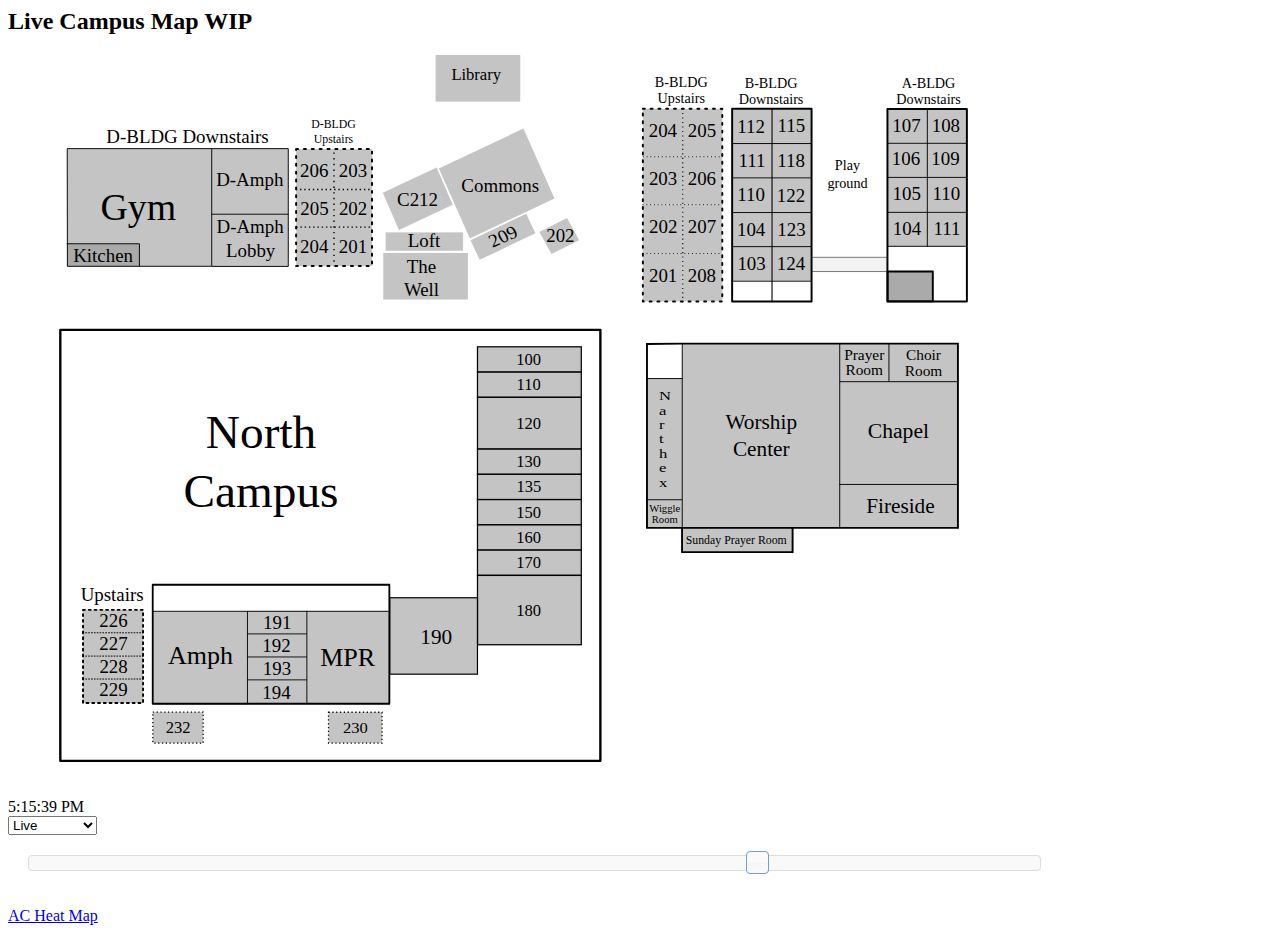
<file: index.html>
<html>  <head>
	
		<style>
	
		#mouseTooltip {
			pointer-events: none;
			opacity: 0;
			background: lightgrey;
			border:solid gray;
			position: absolute;
			max-width: 20em;
			text-align:center;
			transition: opacity .5s;
		}

		#time{
			float: left;
			clear: left;
			width: 80%;
			margin: 20px;
		}
		#time .ui-slider-range { background: #729fcf; }
		#time .ui-slider-handle { border-color: #729fcf; }
	</style>
	<link rel="stylesheet" href="scripts/jquery-ui-1.11.4.custom/jquery-ui.css">
	<script src="scripts/jquery-ui-1.11.4.custom/external/jquery/jquery.js"></script>
	<script src="scripts/jquery-ui-1.11.4.custom/jquery-ui.js"></script>
	<script src="scripts/jquery.ui.touch-punch.min.js"></script>
	<script>
        var events;
		var currentTime;
		var liveRefreshInterval;
		var lastEventDataRefresh;
		
		function getPos(el) {
			for (var lx=0, ly=0;
			el != null;
			lx += el.offsetLeft, ly += el.offsetTop, el = el.offsetParent);
			return {x: lx,y: ly};
		}
		
		function changeOpacity(SVGElement, newOpacity)
		{
			currentStyle = SVGElement.getAttributeNS(null, "style");
			if(currentStyle != null){
				currentStyle = currentStyle.replace(/;(\s|)Opacity:[^;]+(;|$)/i, ";");
				currentStyle = currentStyle.replace(/^(\s|)Opacity:[^;]+(;|$)/i, "");
				currentStyle = currentStyle.replace(/;(\s|)+$/i,"")
				SVGElement.setAttributeNS(null, "style",  currentStyle + ";Opacity:"+newOpacity);
			} else{
				SVGElement.setAttributeNS(null, "style",  "Opacity:"+newOpacity);
			}
		}
		
		function changeFill(SVGElement, newFill)
		{
			currentStyle = SVGElement.getAttributeNS(null, "style");
			if(currentStyle != null){
				currentStyle = currentStyle.replace(/;(\s|)transition:[^;]+(;|$)/i, ";");
				currentStyle = currentStyle.replace(/^(\s|)transition:[^;]+(;|$)/i, "");
				currentStyle = currentStyle.replace(/;(\s|)+$/i,"")
				SVGElement.setAttributeNS(null, "style",  currentStyle + ";transition: fill .4s");
			} else{
				SVGElement.setAttributeNS(null, "style",  "transition: fill .4s");
			}
			SVGElement.setAttributeNS(null, "style",  currentStyle + ";transition: fill .4s");
		
		
			currentStyle = SVGElement.getAttributeNS(null, "style");
			if(currentStyle != null){
				currentStyle = currentStyle.replace(/;(\s|)Fill:[^;]+(;|$)/i, ";");
				currentStyle = currentStyle.replace(/^(\s|)Fill:[^;]+(;|$)/i, "");
				currentStyle = currentStyle.replace(/;(\s|)+$/i,"")
				SVGElement.setAttributeNS(null, "style",  currentStyle + ";Fill:"+newFill);
			} else{
				SVGElement.setAttributeNS(null, "style",  "Fill:"+newFill);
			}
			SVGElement.setAttributeNS(null, "style",  currentStyle + ";Fill:"+newFill);
		}
		
		function ignoreMouse(SVGElement)
		{
			currentStyle = SVGElement.getAttributeNS(null, "style");
			if(currentStyle != null){
				currentStyle = currentStyle.replace(/;(\s|)pointer-events:[^;]+(;|$)/i, ";");
				currentStyle = currentStyle.replace(/^(\s|)pointer-events:[^;]+(;|$)/i, "");
				currentStyle = currentStyle.replace(/;(\s|)+$/i,"")
				SVGElement.setAttributeNS(null, "style",  currentStyle + ";pointer-events: none");
			} else{
				SVGElement.setAttributeNS(null, "style",  "pointer-events:none");
			}
			SVGElement.setAttributeNS(null, "style",  currentStyle + ";pointer-events:none");
		}
		
		function xinspect(o,i){
			if(typeof i=='undefined')i='';
			if(i.length>50)return '[MAX ITERATIONS]';
			var r=[];
			for(var p in o){
				var t=typeof o[p];
				r.push(i+'"'+p+'" ('+t+') => '+(t=='object' ? 'object:'+xinspect(o[p],i+'  ') : o[p]+''));
			}
			return r.join(i+'\n');
		}
		
		function fixObjectDates(element, index, array) {
			array[index].startTime = Number(element.startTime);
			array[index].endTime = Number(element.endTime);
			array[index].resources = JSON.parse(array[index].resources.replace(/ |\\|\/|\(|\)/g, '_'));
		}
		
		var resetStyles = function (){
            var svg = document.getElementById("map-svg"); 
            var svgDoc = svg.contentDocument;
            var all = svgDoc.getElementsByTagName("*");
            for(var i=0; i < all.length; i++) {
                if (all[i].id != null && all[i].id.substring(0, 8) == "Resource") {
					changeOpacity(all[i],1);
					changeFill(all[i],"#aaaaaa");
					all[i].addEventListener("mousemove", mouseMove);
                    all[i].addEventListener("mouseleave", mouseLeave);
                }
				if (all[i].id != null && all[i].tagName.toLowerCase() == "text") {
					ignoreMouse(all[i]);
                }
            }
		}	
		
		var mouseMove = function (e) {
			var mapPos = getPos(document.getElementById("map-svg"));
			document.getElementById("mouseTooltip").innerHTML = this.getAttributeNS(null, "customTooltip");
			document.getElementById("mouseTooltip").style.opacity = 1;
			document.getElementById("mouseTooltip").style.left = e.clientX + mapPos.x + 15;
			document.getElementById("mouseTooltip").style.top = e.clientY + mapPos.y + 15;
		}

		var mouseLeave = function () {
			document.getElementById("mouseTooltip").style.opacity = 0;
		}
		
		function sliderToCurrentTime(){
			var temp = new Date();
			temp.setHours(0);
			temp.setMinutes(0);
			temp.setSeconds(0);
			temp.setMilliseconds(0);

			$('#time').slider('value', (Number(new Date()) - Number(temp)) / 1000);
			
			document.getElementById("timeText").innerHTML  = new Date( Number(temp) + $("#time").slider("value")*1000).toLocaleTimeString();
			
			currentTime = Number(temp)/1000 + $("#time").slider("value");
		}
		
		function mapLoaded() {
			resetStyles();
			sliderToCurrentTime();
			getRooms();
			refreshMap();
			LiveMode();
			window.setInterval(eventDataRefreshCallback,30000);
		}
		
		$(function() {
			$( "#time" ).slider({
				orientation: "horizontal",
				min: 0,
				max: 86400,
				value: 36000,
				slide: sliderChange
				});
			$( "#time" ).slider( "value", 36000 );
			$("#time").draggable();
		});

		$( "#time" ).slider({
			range: false
		});
		
		function LiveMode(){
			document.getElementById('modeSelect').value = 'live';
			liveRefreshInterval = window.setInterval(LiveIntervalCallback,1000);
			sliderToCurrentTime();
			refreshMap();
		}
		
		function LiveIntervalCallback(){
			sliderToCurrentTime();
			refreshMap();
		}
		
		//Refresh event data every 5 minutes or after midnight
		function eventDataRefreshCallback(){
			var currentTime = new Date();
			if((Number(currentTime)-Number(lastEventDataRefresh)) > 5*60*1000 || (lastEventDataRefresh.getHours() == 23 && currentTime.getHours == 0)){
				getRooms();
			}
		}
		
		function manualMode(){
			document.getElementById('modeSelect').value = 'manual';
			window.clearInterval(liveRefreshInterval);
		}
		
		function modeChange(){
			if(document.getElementById('modeSelect').value == 'manual')
				manualMode();
			if(document.getElementById('modeSelect').value == 'live')
				LiveMode();
		}
		
		function sliderChange(){
			var temp = new Date();
			temp.setHours(0);
			temp.setMinutes(0);
			temp.setSeconds(0);
			temp.setMilliseconds(0);
			document.getElementById("timeText").innerHTML  = new Date( Number(temp) + $("#time").slider("value")*1000).toLocaleTimeString();
			
			currentTime = Number(temp)/1000 + $("#time").slider("value");
			
			refreshMap();

			manualMode();
		}
		
	   function refreshMap() {
			var svg = document.getElementById("map-svg"); 
			var svgDoc = svg.contentDocument;
			var all = svgDoc.getElementsByTagName("*");
			
			if(events == null)
				return;
			
			for (var i = 0; i < all.length; i++) {
			
				if (all[i].id == null || all[i].id.substring(0, 8) != "Resource"){
					continue;
				}
			
				var newFill = "#aaaaaa";
				var newTooltip = "";
				
				for(var j=0;j<events.length;j++)
				{
					if(events[j].startTime <= currentTime && events[j].endTime >= currentTime)
						for(var k=0;k<events[j].resources.length;k++)
							if (all[i].id != null && all[i].id.replace("Resource", "") == events[j].resources[k]){
								newFill = "#00ff00";
								newTooltip = events[j].name+"<br>"+(new Date( Number(events[j].startTime)*1000)).toLocaleTimeString()+" to "+(new Date( Number(events[j].endTime)*1000)).toLocaleTimeString();
							}
				}
				
				all[i].setAttributeNS(null, "customTooltip", newTooltip);
				changeOpacity(all[i],1);
				changeFill(all[i],newFill);
			}
		}

		function getRooms() {

			if (window.XMLHttpRequest) {
				// code for IE7+, Firefox, Chrome, Opera, Safari
				xmlhttp = new XMLHttpRequest();
			} else {
				// code for IE6, IE5
				xmlhttp = new ActiveXObject("Microsoft.XMLHTTP");
			}
			xmlhttp.onreadystatechange = function () {
				if (xmlhttp.readyState == 4 && xmlhttp.status == 200) {
					var SerReturn = xmlhttp.responseText;
					var tempEvents= JSON.parse(SerReturn);
					tempEvents.forEach(fixObjectDates);
					events=tempEvents;
					refreshMap();
					lastEventDataRefresh=new Date();
				}
			}
			xmlhttp.open("GET", "scripts/getToday.php", true);
			xmlhttp.send();
		}
    </script>
<title>Live Campus Map WIP</title></head>
  <body>
    <h2>Live Campus Map WIP</h2>
	<div><object id="map-svg" width="80%" height="80%" type="image/svg+xml" data="Map.svg" onload="mapLoaded()"></object></div><br><br>
	<div id="timeText">10 AM</div> <select id='modeSelect' onchange="modeChange()"><option value='live'>Live</option><option value='manual'>Time Slider</option></select><br>
	<div id="time"></div>
  </body>
  <body><br><br><br><br><a href="HeatMap.html">AC Heat Map</a></body>
  <div id="mouseTooltip" >Event</div>
</html>
</file>
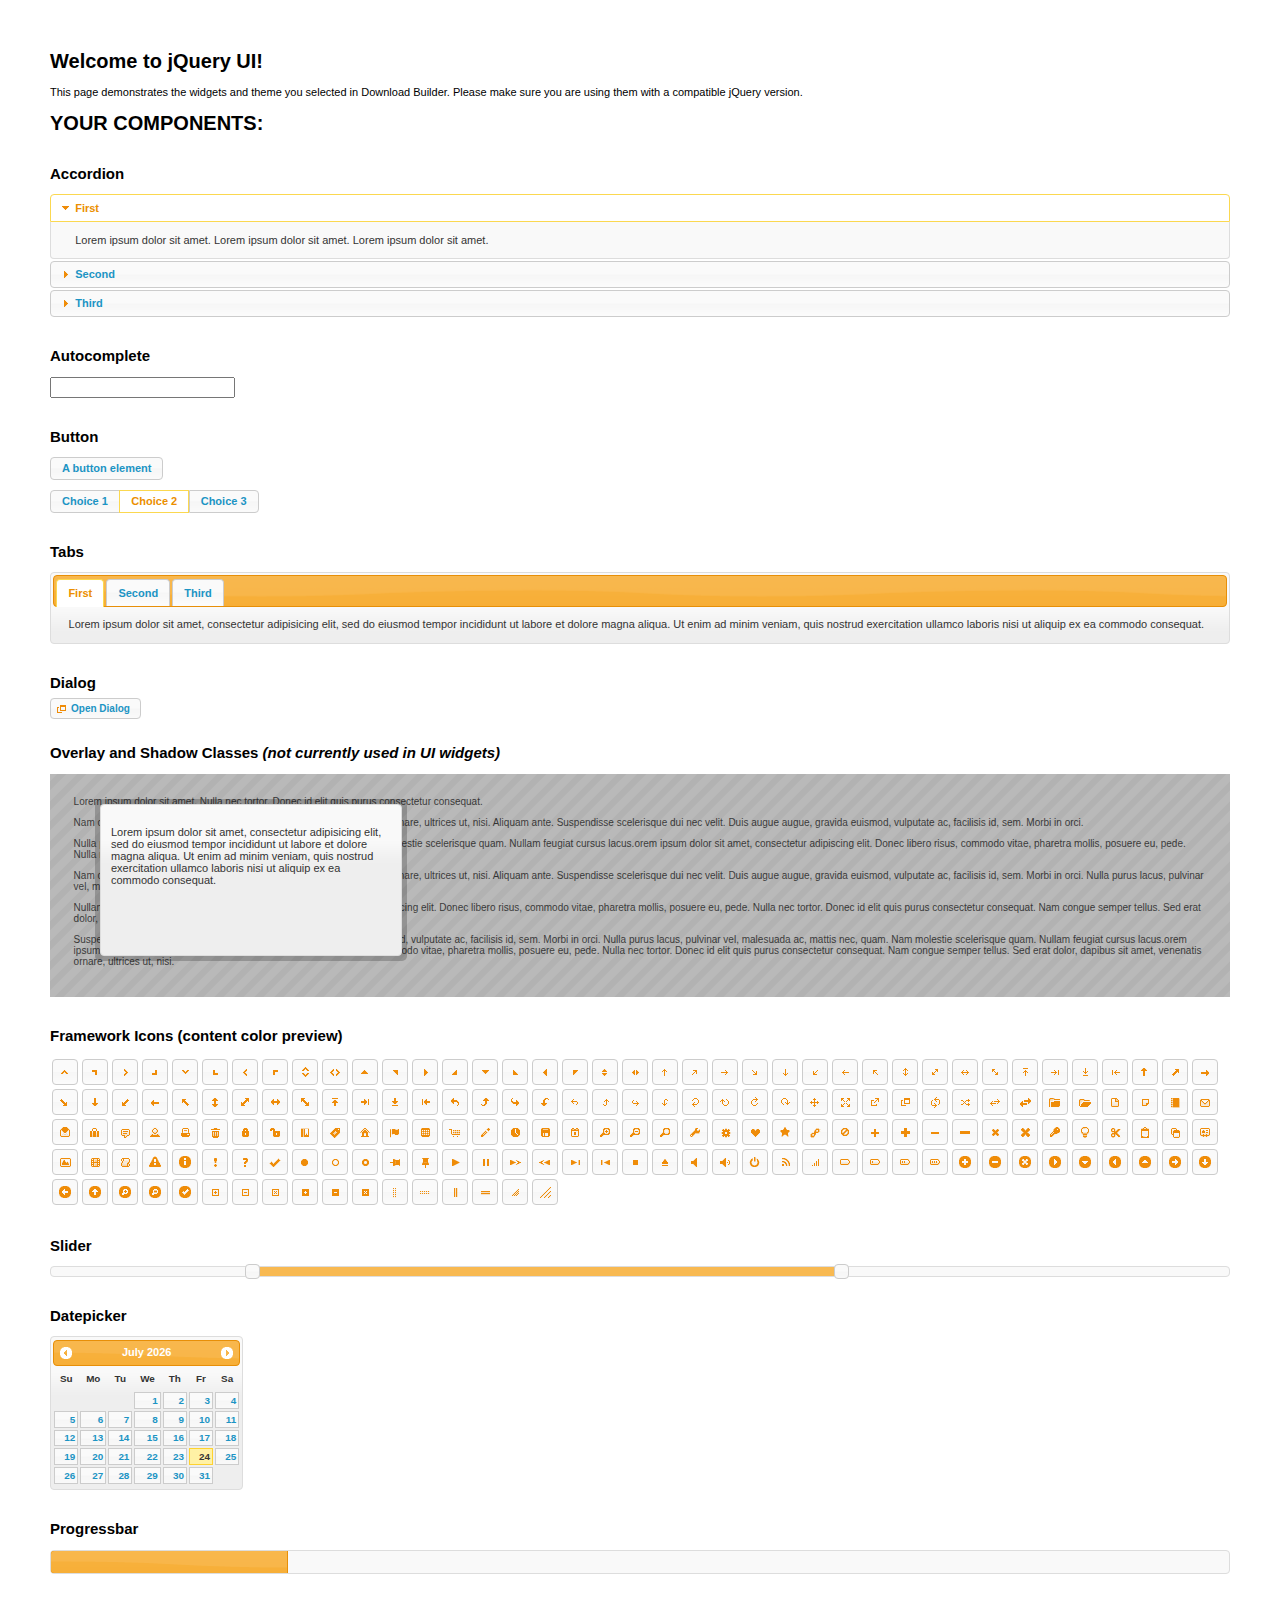
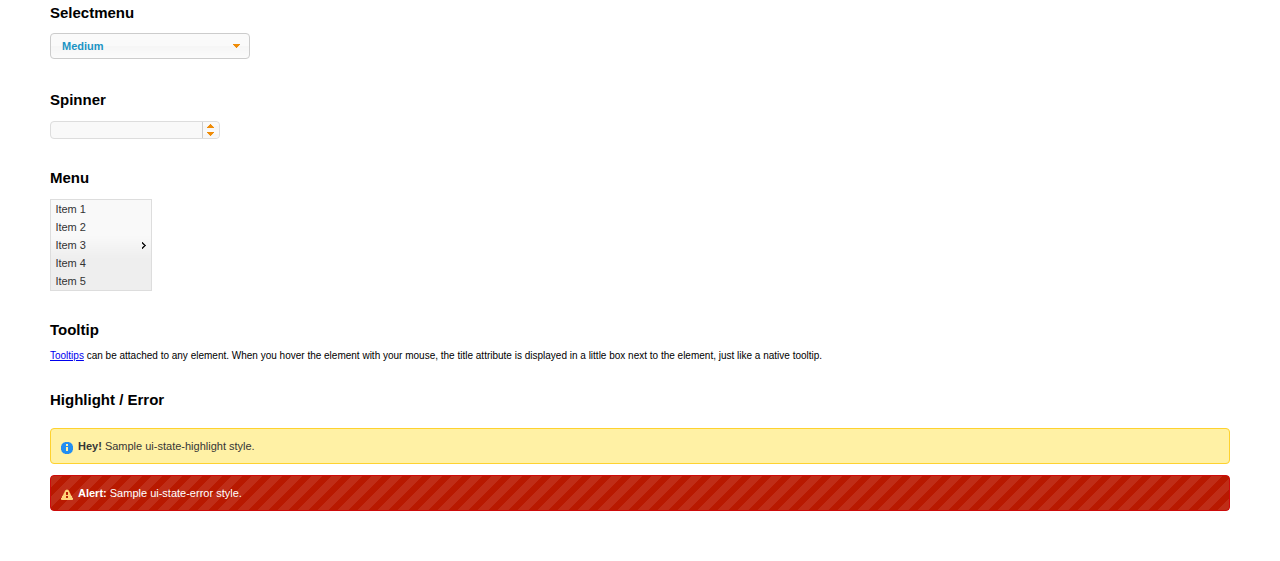
<file: scripts/jquery-ui-1.11.4.custom/index.html>
<!doctype html>
<html lang="us">
<head>
	<meta charset="utf-8">
	<title>jQuery UI Example Page</title>
	<link href="jquery-ui.css" rel="stylesheet">
	<style>
	body{
		font: 62.5% "Trebuchet MS", sans-serif;
		margin: 50px;
	}
	.demoHeaders {
		margin-top: 2em;
	}
	#dialog-link {
		padding: .4em 1em .4em 20px;
		text-decoration: none;
		position: relative;
	}
	#dialog-link span.ui-icon {
		margin: 0 5px 0 0;
		position: absolute;
		left: .2em;
		top: 50%;
		margin-top: -8px;
	}
	#icons {
		margin: 0;
		padding: 0;
	}
	#icons li {
		margin: 2px;
		position: relative;
		padding: 4px 0;
		cursor: pointer;
		float: left;
		list-style: none;
	}
	#icons span.ui-icon {
		float: left;
		margin: 0 4px;
	}
	.fakewindowcontain .ui-widget-overlay {
		position: absolute;
	}
	select {
		width: 200px;
	}
	</style>
</head>
<body>

<h1>Welcome to jQuery UI!</h1>

<div class="ui-widget">
	<p>This page demonstrates the widgets and theme you selected in Download Builder. Please make sure you are using them with a compatible jQuery version.</p>
</div>

<h1>YOUR COMPONENTS:</h1>


<!-- Accordion -->
<h2 class="demoHeaders">Accordion</h2>
<div id="accordion">
	<h3>First</h3>
	<div>Lorem ipsum dolor sit amet. Lorem ipsum dolor sit amet. Lorem ipsum dolor sit amet.</div>
	<h3>Second</h3>
	<div>Phasellus mattis tincidunt nibh.</div>
	<h3>Third</h3>
	<div>Nam dui erat, auctor a, dignissim quis.</div>
</div>



<!-- Autocomplete -->
<h2 class="demoHeaders">Autocomplete</h2>
<div>
	<input id="autocomplete" title="type &quot;a&quot;">
</div>



<!-- Button -->
<h2 class="demoHeaders">Button</h2>
<button id="button">A button element</button>
<form style="margin-top: 1em;">
	<div id="radioset">
		<input type="radio" id="radio1" name="radio"><label for="radio1">Choice 1</label>
		<input type="radio" id="radio2" name="radio" checked="checked"><label for="radio2">Choice 2</label>
		<input type="radio" id="radio3" name="radio"><label for="radio3">Choice 3</label>
	</div>
</form>



<!-- Tabs -->
<h2 class="demoHeaders">Tabs</h2>
<div id="tabs">
	<ul>
		<li><a href="#tabs-1">First</a></li>
		<li><a href="#tabs-2">Second</a></li>
		<li><a href="#tabs-3">Third</a></li>
	</ul>
	<div id="tabs-1">Lorem ipsum dolor sit amet, consectetur adipisicing elit, sed do eiusmod tempor incididunt ut labore et dolore magna aliqua. Ut enim ad minim veniam, quis nostrud exercitation ullamco laboris nisi ut aliquip ex ea commodo consequat.</div>
	<div id="tabs-2">Phasellus mattis tincidunt nibh. Cras orci urna, blandit id, pretium vel, aliquet ornare, felis. Maecenas scelerisque sem non nisl. Fusce sed lorem in enim dictum bibendum.</div>
	<div id="tabs-3">Nam dui erat, auctor a, dignissim quis, sollicitudin eu, felis. Pellentesque nisi urna, interdum eget, sagittis et, consequat vestibulum, lacus. Mauris porttitor ullamcorper augue.</div>
</div>



<!-- Dialog NOTE: Dialog is not generated by UI in this demo so it can be visually styled in themeroller-->
<h2 class="demoHeaders">Dialog</h2>
<p><a href="#" id="dialog-link" class="ui-state-default ui-corner-all"><span class="ui-icon ui-icon-newwin"></span>Open Dialog</a></p>

<h2 class="demoHeaders">Overlay and Shadow Classes <em>(not currently used in UI widgets)</em></h2>
<div style="position: relative; width: 96%; height: 200px; padding:1% 2%; overflow:hidden;" class="fakewindowcontain">
	<p>Lorem ipsum dolor sit amet,  Nulla nec tortor. Donec id elit quis purus consectetur consequat. </p><p>Nam congue semper tellus. Sed erat dolor, dapibus sit amet, venenatis ornare, ultrices ut, nisi. Aliquam ante. Suspendisse scelerisque dui nec velit. Duis augue augue, gravida euismod, vulputate ac, facilisis id, sem. Morbi in orci. </p><p>Nulla purus lacus, pulvinar vel, malesuada ac, mattis nec, quam. Nam molestie scelerisque quam. Nullam feugiat cursus lacus.orem ipsum dolor sit amet, consectetur adipiscing elit. Donec libero risus, commodo vitae, pharetra mollis, posuere eu, pede. Nulla nec tortor. Donec id elit quis purus consectetur consequat. </p><p>Nam congue semper tellus. Sed erat dolor, dapibus sit amet, venenatis ornare, ultrices ut, nisi. Aliquam ante. Suspendisse scelerisque dui nec velit. Duis augue augue, gravida euismod, vulputate ac, facilisis id, sem. Morbi in orci. Nulla purus lacus, pulvinar vel, malesuada ac, mattis nec, quam. Nam molestie scelerisque quam. </p><p>Nullam feugiat cursus lacus.orem ipsum dolor sit amet, consectetur adipiscing elit. Donec libero risus, commodo vitae, pharetra mollis, posuere eu, pede. Nulla nec tortor. Donec id elit quis purus consectetur consequat. Nam congue semper tellus. Sed erat dolor, dapibus sit amet, venenatis ornare, ultrices ut, nisi. Aliquam ante. </p><p>Suspendisse scelerisque dui nec velit. Duis augue augue, gravida euismod, vulputate ac, facilisis id, sem. Morbi in orci. Nulla purus lacus, pulvinar vel, malesuada ac, mattis nec, quam. Nam molestie scelerisque quam. Nullam feugiat cursus lacus.orem ipsum dolor sit amet, consectetur adipiscing elit. Donec libero risus, commodo vitae, pharetra mollis, posuere eu, pede. Nulla nec tortor. Donec id elit quis purus consectetur consequat. Nam congue semper tellus. Sed erat dolor, dapibus sit amet, venenatis ornare, ultrices ut, nisi. </p>

	<!-- ui-dialog -->
	<div class="ui-overlay"><div class="ui-widget-overlay"></div><div class="ui-widget-shadow ui-corner-all" style="width: 302px; height: 152px; position: absolute; left: 50px; top: 30px;"></div></div>
	<div style="position: absolute; width: 280px; height: 130px;left: 50px; top: 30px; padding: 10px;" class="ui-widget ui-widget-content ui-corner-all">
		<div class="ui-dialog-content ui-widget-content" style="background: none; border: 0;">
			<p>Lorem ipsum dolor sit amet, consectetur adipisicing elit, sed do eiusmod tempor incididunt ut labore et dolore magna aliqua. Ut enim ad minim veniam, quis nostrud exercitation ullamco laboris nisi ut aliquip ex ea commodo consequat.</p>
		</div>
	</div>

</div>

<!-- ui-dialog -->
<div id="dialog" title="Dialog Title">
	<p>Lorem ipsum dolor sit amet, consectetur adipisicing elit, sed do eiusmod tempor incididunt ut labore et dolore magna aliqua. Ut enim ad minim veniam, quis nostrud exercitation ullamco laboris nisi ut aliquip ex ea commodo consequat.</p>
</div>



<h2 class="demoHeaders">Framework Icons (content color preview)</h2>
<ul id="icons" class="ui-widget ui-helper-clearfix">
	<li class="ui-state-default ui-corner-all" title=".ui-icon-carat-1-n"><span class="ui-icon ui-icon-carat-1-n"></span></li>
	<li class="ui-state-default ui-corner-all" title=".ui-icon-carat-1-ne"><span class="ui-icon ui-icon-carat-1-ne"></span></li>
	<li class="ui-state-default ui-corner-all" title=".ui-icon-carat-1-e"><span class="ui-icon ui-icon-carat-1-e"></span></li>
	<li class="ui-state-default ui-corner-all" title=".ui-icon-carat-1-se"><span class="ui-icon ui-icon-carat-1-se"></span></li>
	<li class="ui-state-default ui-corner-all" title=".ui-icon-carat-1-s"><span class="ui-icon ui-icon-carat-1-s"></span></li>
	<li class="ui-state-default ui-corner-all" title=".ui-icon-carat-1-sw"><span class="ui-icon ui-icon-carat-1-sw"></span></li>
	<li class="ui-state-default ui-corner-all" title=".ui-icon-carat-1-w"><span class="ui-icon ui-icon-carat-1-w"></span></li>
	<li class="ui-state-default ui-corner-all" title=".ui-icon-carat-1-nw"><span class="ui-icon ui-icon-carat-1-nw"></span></li>
	<li class="ui-state-default ui-corner-all" title=".ui-icon-carat-2-n-s"><span class="ui-icon ui-icon-carat-2-n-s"></span></li>
	<li class="ui-state-default ui-corner-all" title=".ui-icon-carat-2-e-w"><span class="ui-icon ui-icon-carat-2-e-w"></span></li>
	<li class="ui-state-default ui-corner-all" title=".ui-icon-triangle-1-n"><span class="ui-icon ui-icon-triangle-1-n"></span></li>
	<li class="ui-state-default ui-corner-all" title=".ui-icon-triangle-1-ne"><span class="ui-icon ui-icon-triangle-1-ne"></span></li>
	<li class="ui-state-default ui-corner-all" title=".ui-icon-triangle-1-e"><span class="ui-icon ui-icon-triangle-1-e"></span></li>
	<li class="ui-state-default ui-corner-all" title=".ui-icon-triangle-1-se"><span class="ui-icon ui-icon-triangle-1-se"></span></li>
	<li class="ui-state-default ui-corner-all" title=".ui-icon-triangle-1-s"><span class="ui-icon ui-icon-triangle-1-s"></span></li>
	<li class="ui-state-default ui-corner-all" title=".ui-icon-triangle-1-sw"><span class="ui-icon ui-icon-triangle-1-sw"></span></li>
	<li class="ui-state-default ui-corner-all" title=".ui-icon-triangle-1-w"><span class="ui-icon ui-icon-triangle-1-w"></span></li>
	<li class="ui-state-default ui-corner-all" title=".ui-icon-triangle-1-nw"><span class="ui-icon ui-icon-triangle-1-nw"></span></li>
	<li class="ui-state-default ui-corner-all" title=".ui-icon-triangle-2-n-s"><span class="ui-icon ui-icon-triangle-2-n-s"></span></li>
	<li class="ui-state-default ui-corner-all" title=".ui-icon-triangle-2-e-w"><span class="ui-icon ui-icon-triangle-2-e-w"></span></li>
	<li class="ui-state-default ui-corner-all" title=".ui-icon-arrow-1-n"><span class="ui-icon ui-icon-arrow-1-n"></span></li>
	<li class="ui-state-default ui-corner-all" title=".ui-icon-arrow-1-ne"><span class="ui-icon ui-icon-arrow-1-ne"></span></li>
	<li class="ui-state-default ui-corner-all" title=".ui-icon-arrow-1-e"><span class="ui-icon ui-icon-arrow-1-e"></span></li>
	<li class="ui-state-default ui-corner-all" title=".ui-icon-arrow-1-se"><span class="ui-icon ui-icon-arrow-1-se"></span></li>
	<li class="ui-state-default ui-corner-all" title=".ui-icon-arrow-1-s"><span class="ui-icon ui-icon-arrow-1-s"></span></li>
	<li class="ui-state-default ui-corner-all" title=".ui-icon-arrow-1-sw"><span class="ui-icon ui-icon-arrow-1-sw"></span></li>
	<li class="ui-state-default ui-corner-all" title=".ui-icon-arrow-1-w"><span class="ui-icon ui-icon-arrow-1-w"></span></li>
	<li class="ui-state-default ui-corner-all" title=".ui-icon-arrow-1-nw"><span class="ui-icon ui-icon-arrow-1-nw"></span></li>
	<li class="ui-state-default ui-corner-all" title=".ui-icon-arrow-2-n-s"><span class="ui-icon ui-icon-arrow-2-n-s"></span></li>
	<li class="ui-state-default ui-corner-all" title=".ui-icon-arrow-2-ne-sw"><span class="ui-icon ui-icon-arrow-2-ne-sw"></span></li>
	<li class="ui-state-default ui-corner-all" title=".ui-icon-arrow-2-e-w"><span class="ui-icon ui-icon-arrow-2-e-w"></span></li>
	<li class="ui-state-default ui-corner-all" title=".ui-icon-arrow-2-se-nw"><span class="ui-icon ui-icon-arrow-2-se-nw"></span></li>
	<li class="ui-state-default ui-corner-all" title=".ui-icon-arrowstop-1-n"><span class="ui-icon ui-icon-arrowstop-1-n"></span></li>
	<li class="ui-state-default ui-corner-all" title=".ui-icon-arrowstop-1-e"><span class="ui-icon ui-icon-arrowstop-1-e"></span></li>
	<li class="ui-state-default ui-corner-all" title=".ui-icon-arrowstop-1-s"><span class="ui-icon ui-icon-arrowstop-1-s"></span></li>
	<li class="ui-state-default ui-corner-all" title=".ui-icon-arrowstop-1-w"><span class="ui-icon ui-icon-arrowstop-1-w"></span></li>
	<li class="ui-state-default ui-corner-all" title=".ui-icon-arrowthick-1-n"><span class="ui-icon ui-icon-arrowthick-1-n"></span></li>
	<li class="ui-state-default ui-corner-all" title=".ui-icon-arrowthick-1-ne"><span class="ui-icon ui-icon-arrowthick-1-ne"></span></li>
	<li class="ui-state-default ui-corner-all" title=".ui-icon-arrowthick-1-e"><span class="ui-icon ui-icon-arrowthick-1-e"></span></li>
	<li class="ui-state-default ui-corner-all" title=".ui-icon-arrowthick-1-se"><span class="ui-icon ui-icon-arrowthick-1-se"></span></li>
	<li class="ui-state-default ui-corner-all" title=".ui-icon-arrowthick-1-s"><span class="ui-icon ui-icon-arrowthick-1-s"></span></li>
	<li class="ui-state-default ui-corner-all" title=".ui-icon-arrowthick-1-sw"><span class="ui-icon ui-icon-arrowthick-1-sw"></span></li>
	<li class="ui-state-default ui-corner-all" title=".ui-icon-arrowthick-1-w"><span class="ui-icon ui-icon-arrowthick-1-w"></span></li>
	<li class="ui-state-default ui-corner-all" title=".ui-icon-arrowthick-1-nw"><span class="ui-icon ui-icon-arrowthick-1-nw"></span></li>
	<li class="ui-state-default ui-corner-all" title=".ui-icon-arrowthick-2-n-s"><span class="ui-icon ui-icon-arrowthick-2-n-s"></span></li>
	<li class="ui-state-default ui-corner-all" title=".ui-icon-arrowthick-2-ne-sw"><span class="ui-icon ui-icon-arrowthick-2-ne-sw"></span></li>
	<li class="ui-state-default ui-corner-all" title=".ui-icon-arrowthick-2-e-w"><span class="ui-icon ui-icon-arrowthick-2-e-w"></span></li>
	<li class="ui-state-default ui-corner-all" title=".ui-icon-arrowthick-2-se-nw"><span class="ui-icon ui-icon-arrowthick-2-se-nw"></span></li>
	<li class="ui-state-default ui-corner-all" title=".ui-icon-arrowthickstop-1-n"><span class="ui-icon ui-icon-arrowthickstop-1-n"></span></li>
	<li class="ui-state-default ui-corner-all" title=".ui-icon-arrowthickstop-1-e"><span class="ui-icon ui-icon-arrowthickstop-1-e"></span></li>
	<li class="ui-state-default ui-corner-all" title=".ui-icon-arrowthickstop-1-s"><span class="ui-icon ui-icon-arrowthickstop-1-s"></span></li>
	<li class="ui-state-default ui-corner-all" title=".ui-icon-arrowthickstop-1-w"><span class="ui-icon ui-icon-arrowthickstop-1-w"></span></li>
	<li class="ui-state-default ui-corner-all" title=".ui-icon-arrowreturnthick-1-w"><span class="ui-icon ui-icon-arrowreturnthick-1-w"></span></li>
	<li class="ui-state-default ui-corner-all" title=".ui-icon-arrowreturnthick-1-n"><span class="ui-icon ui-icon-arrowreturnthick-1-n"></span></li>
	<li class="ui-state-default ui-corner-all" title=".ui-icon-arrowreturnthick-1-e"><span class="ui-icon ui-icon-arrowreturnthick-1-e"></span></li>
	<li class="ui-state-default ui-corner-all" title=".ui-icon-arrowreturnthick-1-s"><span class="ui-icon ui-icon-arrowreturnthick-1-s"></span></li>
	<li class="ui-state-default ui-corner-all" title=".ui-icon-arrowreturn-1-w"><span class="ui-icon ui-icon-arrowreturn-1-w"></span></li>
	<li class="ui-state-default ui-corner-all" title=".ui-icon-arrowreturn-1-n"><span class="ui-icon ui-icon-arrowreturn-1-n"></span></li>
	<li class="ui-state-default ui-corner-all" title=".ui-icon-arrowreturn-1-e"><span class="ui-icon ui-icon-arrowreturn-1-e"></span></li>
	<li class="ui-state-default ui-corner-all" title=".ui-icon-arrowreturn-1-s"><span class="ui-icon ui-icon-arrowreturn-1-s"></span></li>
	<li class="ui-state-default ui-corner-all" title=".ui-icon-arrowrefresh-1-w"><span class="ui-icon ui-icon-arrowrefresh-1-w"></span></li>
	<li class="ui-state-default ui-corner-all" title=".ui-icon-arrowrefresh-1-n"><span class="ui-icon ui-icon-arrowrefresh-1-n"></span></li>
	<li class="ui-state-default ui-corner-all" title=".ui-icon-arrowrefresh-1-e"><span class="ui-icon ui-icon-arrowrefresh-1-e"></span></li>
	<li class="ui-state-default ui-corner-all" title=".ui-icon-arrowrefresh-1-s"><span class="ui-icon ui-icon-arrowrefresh-1-s"></span></li>
	<li class="ui-state-default ui-corner-all" title=".ui-icon-arrow-4"><span class="ui-icon ui-icon-arrow-4"></span></li>
	<li class="ui-state-default ui-corner-all" title=".ui-icon-arrow-4-diag"><span class="ui-icon ui-icon-arrow-4-diag"></span></li>
	<li class="ui-state-default ui-corner-all" title=".ui-icon-extlink"><span class="ui-icon ui-icon-extlink"></span></li>
	<li class="ui-state-default ui-corner-all" title=".ui-icon-newwin"><span class="ui-icon ui-icon-newwin"></span></li>
	<li class="ui-state-default ui-corner-all" title=".ui-icon-refresh"><span class="ui-icon ui-icon-refresh"></span></li>
	<li class="ui-state-default ui-corner-all" title=".ui-icon-shuffle"><span class="ui-icon ui-icon-shuffle"></span></li>
	<li class="ui-state-default ui-corner-all" title=".ui-icon-transfer-e-w"><span class="ui-icon ui-icon-transfer-e-w"></span></li>
	<li class="ui-state-default ui-corner-all" title=".ui-icon-transferthick-e-w"><span class="ui-icon ui-icon-transferthick-e-w"></span></li>
	<li class="ui-state-default ui-corner-all" title=".ui-icon-folder-collapsed"><span class="ui-icon ui-icon-folder-collapsed"></span></li>
	<li class="ui-state-default ui-corner-all" title=".ui-icon-folder-open"><span class="ui-icon ui-icon-folder-open"></span></li>
	<li class="ui-state-default ui-corner-all" title=".ui-icon-document"><span class="ui-icon ui-icon-document"></span></li>
	<li class="ui-state-default ui-corner-all" title=".ui-icon-document-b"><span class="ui-icon ui-icon-document-b"></span></li>
	<li class="ui-state-default ui-corner-all" title=".ui-icon-note"><span class="ui-icon ui-icon-note"></span></li>
	<li class="ui-state-default ui-corner-all" title=".ui-icon-mail-closed"><span class="ui-icon ui-icon-mail-closed"></span></li>
	<li class="ui-state-default ui-corner-all" title=".ui-icon-mail-open"><span class="ui-icon ui-icon-mail-open"></span></li>
	<li class="ui-state-default ui-corner-all" title=".ui-icon-suitcase"><span class="ui-icon ui-icon-suitcase"></span></li>
	<li class="ui-state-default ui-corner-all" title=".ui-icon-comment"><span class="ui-icon ui-icon-comment"></span></li>
	<li class="ui-state-default ui-corner-all" title=".ui-icon-person"><span class="ui-icon ui-icon-person"></span></li>
	<li class="ui-state-default ui-corner-all" title=".ui-icon-print"><span class="ui-icon ui-icon-print"></span></li>
	<li class="ui-state-default ui-corner-all" title=".ui-icon-trash"><span class="ui-icon ui-icon-trash"></span></li>
	<li class="ui-state-default ui-corner-all" title=".ui-icon-locked"><span class="ui-icon ui-icon-locked"></span></li>
	<li class="ui-state-default ui-corner-all" title=".ui-icon-unlocked"><span class="ui-icon ui-icon-unlocked"></span></li>
	<li class="ui-state-default ui-corner-all" title=".ui-icon-bookmark"><span class="ui-icon ui-icon-bookmark"></span></li>
	<li class="ui-state-default ui-corner-all" title=".ui-icon-tag"><span class="ui-icon ui-icon-tag"></span></li>
	<li class="ui-state-default ui-corner-all" title=".ui-icon-home"><span class="ui-icon ui-icon-home"></span></li>
	<li class="ui-state-default ui-corner-all" title=".ui-icon-flag"><span class="ui-icon ui-icon-flag"></span></li>
	<li class="ui-state-default ui-corner-all" title=".ui-icon-calculator"><span class="ui-icon ui-icon-calculator"></span></li>
	<li class="ui-state-default ui-corner-all" title=".ui-icon-cart"><span class="ui-icon ui-icon-cart"></span></li>
	<li class="ui-state-default ui-corner-all" title=".ui-icon-pencil"><span class="ui-icon ui-icon-pencil"></span></li>
	<li class="ui-state-default ui-corner-all" title=".ui-icon-clock"><span class="ui-icon ui-icon-clock"></span></li>
	<li class="ui-state-default ui-corner-all" title=".ui-icon-disk"><span class="ui-icon ui-icon-disk"></span></li>
	<li class="ui-state-default ui-corner-all" title=".ui-icon-calendar"><span class="ui-icon ui-icon-calendar"></span></li>
	<li class="ui-state-default ui-corner-all" title=".ui-icon-zoomin"><span class="ui-icon ui-icon-zoomin"></span></li>
	<li class="ui-state-default ui-corner-all" title=".ui-icon-zoomout"><span class="ui-icon ui-icon-zoomout"></span></li>
	<li class="ui-state-default ui-corner-all" title=".ui-icon-search"><span class="ui-icon ui-icon-search"></span></li>
	<li class="ui-state-default ui-corner-all" title=".ui-icon-wrench"><span class="ui-icon ui-icon-wrench"></span></li>
	<li class="ui-state-default ui-corner-all" title=".ui-icon-gear"><span class="ui-icon ui-icon-gear"></span></li>
	<li class="ui-state-default ui-corner-all" title=".ui-icon-heart"><span class="ui-icon ui-icon-heart"></span></li>
	<li class="ui-state-default ui-corner-all" title=".ui-icon-star"><span class="ui-icon ui-icon-star"></span></li>
	<li class="ui-state-default ui-corner-all" title=".ui-icon-link"><span class="ui-icon ui-icon-link"></span></li>
	<li class="ui-state-default ui-corner-all" title=".ui-icon-cancel"><span class="ui-icon ui-icon-cancel"></span></li>
	<li class="ui-state-default ui-corner-all" title=".ui-icon-plus"><span class="ui-icon ui-icon-plus"></span></li>
	<li class="ui-state-default ui-corner-all" title=".ui-icon-plusthick"><span class="ui-icon ui-icon-plusthick"></span></li>
	<li class="ui-state-default ui-corner-all" title=".ui-icon-minus"><span class="ui-icon ui-icon-minus"></span></li>
	<li class="ui-state-default ui-corner-all" title=".ui-icon-minusthick"><span class="ui-icon ui-icon-minusthick"></span></li>
	<li class="ui-state-default ui-corner-all" title=".ui-icon-close"><span class="ui-icon ui-icon-close"></span></li>
	<li class="ui-state-default ui-corner-all" title=".ui-icon-closethick"><span class="ui-icon ui-icon-closethick"></span></li>
	<li class="ui-state-default ui-corner-all" title=".ui-icon-key"><span class="ui-icon ui-icon-key"></span></li>
	<li class="ui-state-default ui-corner-all" title=".ui-icon-lightbulb"><span class="ui-icon ui-icon-lightbulb"></span></li>
	<li class="ui-state-default ui-corner-all" title=".ui-icon-scissors"><span class="ui-icon ui-icon-scissors"></span></li>
	<li class="ui-state-default ui-corner-all" title=".ui-icon-clipboard"><span class="ui-icon ui-icon-clipboard"></span></li>
	<li class="ui-state-default ui-corner-all" title=".ui-icon-copy"><span class="ui-icon ui-icon-copy"></span></li>
	<li class="ui-state-default ui-corner-all" title=".ui-icon-contact"><span class="ui-icon ui-icon-contact"></span></li>
	<li class="ui-state-default ui-corner-all" title=".ui-icon-image"><span class="ui-icon ui-icon-image"></span></li>
	<li class="ui-state-default ui-corner-all" title=".ui-icon-video"><span class="ui-icon ui-icon-video"></span></li>
	<li class="ui-state-default ui-corner-all" title=".ui-icon-script"><span class="ui-icon ui-icon-script"></span></li>
	<li class="ui-state-default ui-corner-all" title=".ui-icon-alert"><span class="ui-icon ui-icon-alert"></span></li>
	<li class="ui-state-default ui-corner-all" title=".ui-icon-info"><span class="ui-icon ui-icon-info"></span></li>
	<li class="ui-state-default ui-corner-all" title=".ui-icon-notice"><span class="ui-icon ui-icon-notice"></span></li>
	<li class="ui-state-default ui-corner-all" title=".ui-icon-help"><span class="ui-icon ui-icon-help"></span></li>
	<li class="ui-state-default ui-corner-all" title=".ui-icon-check"><span class="ui-icon ui-icon-check"></span></li>
	<li class="ui-state-default ui-corner-all" title=".ui-icon-bullet"><span class="ui-icon ui-icon-bullet"></span></li>
	<li class="ui-state-default ui-corner-all" title=".ui-icon-radio-off"><span class="ui-icon ui-icon-radio-off"></span></li>
	<li class="ui-state-default ui-corner-all" title=".ui-icon-radio-on"><span class="ui-icon ui-icon-radio-on"></span></li>
	<li class="ui-state-default ui-corner-all" title=".ui-icon-pin-w"><span class="ui-icon ui-icon-pin-w"></span></li>
	<li class="ui-state-default ui-corner-all" title=".ui-icon-pin-s"><span class="ui-icon ui-icon-pin-s"></span></li>
	<li class="ui-state-default ui-corner-all" title=".ui-icon-play"><span class="ui-icon ui-icon-play"></span></li>
	<li class="ui-state-default ui-corner-all" title=".ui-icon-pause"><span class="ui-icon ui-icon-pause"></span></li>
	<li class="ui-state-default ui-corner-all" title=".ui-icon-seek-next"><span class="ui-icon ui-icon-seek-next"></span></li>
	<li class="ui-state-default ui-corner-all" title=".ui-icon-seek-prev"><span class="ui-icon ui-icon-seek-prev"></span></li>
	<li class="ui-state-default ui-corner-all" title=".ui-icon-seek-end"><span class="ui-icon ui-icon-seek-end"></span></li>
	<li class="ui-state-default ui-corner-all" title=".ui-icon-seek-first"><span class="ui-icon ui-icon-seek-first"></span></li>
	<li class="ui-state-default ui-corner-all" title=".ui-icon-stop"><span class="ui-icon ui-icon-stop"></span></li>
	<li class="ui-state-default ui-corner-all" title=".ui-icon-eject"><span class="ui-icon ui-icon-eject"></span></li>
	<li class="ui-state-default ui-corner-all" title=".ui-icon-volume-off"><span class="ui-icon ui-icon-volume-off"></span></li>
	<li class="ui-state-default ui-corner-all" title=".ui-icon-volume-on"><span class="ui-icon ui-icon-volume-on"></span></li>
	<li class="ui-state-default ui-corner-all" title=".ui-icon-power"><span class="ui-icon ui-icon-power"></span></li>
	<li class="ui-state-default ui-corner-all" title=".ui-icon-signal-diag"><span class="ui-icon ui-icon-signal-diag"></span></li>
	<li class="ui-state-default ui-corner-all" title=".ui-icon-signal"><span class="ui-icon ui-icon-signal"></span></li>
	<li class="ui-state-default ui-corner-all" title=".ui-icon-battery-0"><span class="ui-icon ui-icon-battery-0"></span></li>
	<li class="ui-state-default ui-corner-all" title=".ui-icon-battery-1"><span class="ui-icon ui-icon-battery-1"></span></li>
	<li class="ui-state-default ui-corner-all" title=".ui-icon-battery-2"><span class="ui-icon ui-icon-battery-2"></span></li>
	<li class="ui-state-default ui-corner-all" title=".ui-icon-battery-3"><span class="ui-icon ui-icon-battery-3"></span></li>
	<li class="ui-state-default ui-corner-all" title=".ui-icon-circle-plus"><span class="ui-icon ui-icon-circle-plus"></span></li>
	<li class="ui-state-default ui-corner-all" title=".ui-icon-circle-minus"><span class="ui-icon ui-icon-circle-minus"></span></li>
	<li class="ui-state-default ui-corner-all" title=".ui-icon-circle-close"><span class="ui-icon ui-icon-circle-close"></span></li>
	<li class="ui-state-default ui-corner-all" title=".ui-icon-circle-triangle-e"><span class="ui-icon ui-icon-circle-triangle-e"></span></li>
	<li class="ui-state-default ui-corner-all" title=".ui-icon-circle-triangle-s"><span class="ui-icon ui-icon-circle-triangle-s"></span></li>
	<li class="ui-state-default ui-corner-all" title=".ui-icon-circle-triangle-w"><span class="ui-icon ui-icon-circle-triangle-w"></span></li>
	<li class="ui-state-default ui-corner-all" title=".ui-icon-circle-triangle-n"><span class="ui-icon ui-icon-circle-triangle-n"></span></li>
	<li class="ui-state-default ui-corner-all" title=".ui-icon-circle-arrow-e"><span class="ui-icon ui-icon-circle-arrow-e"></span></li>
	<li class="ui-state-default ui-corner-all" title=".ui-icon-circle-arrow-s"><span class="ui-icon ui-icon-circle-arrow-s"></span></li>
	<li class="ui-state-default ui-corner-all" title=".ui-icon-circle-arrow-w"><span class="ui-icon ui-icon-circle-arrow-w"></span></li>
	<li class="ui-state-default ui-corner-all" title=".ui-icon-circle-arrow-n"><span class="ui-icon ui-icon-circle-arrow-n"></span></li>
	<li class="ui-state-default ui-corner-all" title=".ui-icon-circle-zoomin"><span class="ui-icon ui-icon-circle-zoomin"></span></li>
	<li class="ui-state-default ui-corner-all" title=".ui-icon-circle-zoomout"><span class="ui-icon ui-icon-circle-zoomout"></span></li>
	<li class="ui-state-default ui-corner-all" title=".ui-icon-circle-check"><span class="ui-icon ui-icon-circle-check"></span></li>
	<li class="ui-state-default ui-corner-all" title=".ui-icon-circlesmall-plus"><span class="ui-icon ui-icon-circlesmall-plus"></span></li>
	<li class="ui-state-default ui-corner-all" title=".ui-icon-circlesmall-minus"><span class="ui-icon ui-icon-circlesmall-minus"></span></li>
	<li class="ui-state-default ui-corner-all" title=".ui-icon-circlesmall-close"><span class="ui-icon ui-icon-circlesmall-close"></span></li>
	<li class="ui-state-default ui-corner-all" title=".ui-icon-squaresmall-plus"><span class="ui-icon ui-icon-squaresmall-plus"></span></li>
	<li class="ui-state-default ui-corner-all" title=".ui-icon-squaresmall-minus"><span class="ui-icon ui-icon-squaresmall-minus"></span></li>
	<li class="ui-state-default ui-corner-all" title=".ui-icon-squaresmall-close"><span class="ui-icon ui-icon-squaresmall-close"></span></li>
	<li class="ui-state-default ui-corner-all" title=".ui-icon-grip-dotted-vertical"><span class="ui-icon ui-icon-grip-dotted-vertical"></span></li>
	<li class="ui-state-default ui-corner-all" title=".ui-icon-grip-dotted-horizontal"><span class="ui-icon ui-icon-grip-dotted-horizontal"></span></li>
	<li class="ui-state-default ui-corner-all" title=".ui-icon-grip-solid-vertical"><span class="ui-icon ui-icon-grip-solid-vertical"></span></li>
	<li class="ui-state-default ui-corner-all" title=".ui-icon-grip-solid-horizontal"><span class="ui-icon ui-icon-grip-solid-horizontal"></span></li>
	<li class="ui-state-default ui-corner-all" title=".ui-icon-gripsmall-diagonal-se"><span class="ui-icon ui-icon-gripsmall-diagonal-se"></span></li>
	<li class="ui-state-default ui-corner-all" title=".ui-icon-grip-diagonal-se"><span class="ui-icon ui-icon-grip-diagonal-se"></span></li>
</ul>


<!-- Slider -->
<h2 class="demoHeaders">Slider</h2>
<div id="slider"></div>



<!-- Datepicker -->
<h2 class="demoHeaders">Datepicker</h2>
<div id="datepicker"></div>



<!-- Progressbar -->
<h2 class="demoHeaders">Progressbar</h2>
<div id="progressbar"></div>



<!-- Progressbar -->
<h2 class="demoHeaders">Selectmenu</h2>
<select id="selectmenu">
	<option>Slower</option>
	<option>Slow</option>
	<option selected="selected">Medium</option>
	<option>Fast</option>
	<option>Faster</option>
</select>



<!-- Spinner -->
<h2 class="demoHeaders">Spinner</h2>
<input id="spinner">



<!-- Menu -->
<h2 class="demoHeaders">Menu</h2>
<ul style="width:100px;" id="menu">
	<li>Item 1</li>
	<li>Item 2</li>
	<li>Item 3
		<ul>
			<li>Item 3-1</li>
			<li>Item 3-2</li>
			<li>Item 3-3</li>
			<li>Item 3-4</li>
			<li>Item 3-5</li>
		</ul>
	</li>
	<li>Item 4</li>
	<li>Item 5</li>
</ul>



<!-- Tooltip -->
<h2 class="demoHeaders">Tooltip</h2>
<p id="tooltip">
	<a href="#" title="That&apos;s what this widget is">Tooltips</a> can be attached to any element. When you hover
the element with your mouse, the title attribute is displayed in a little box next to the element, just like a native tooltip.
</p>


<!-- Highlight / Error -->
<h2 class="demoHeaders">Highlight / Error</h2>
<div class="ui-widget">
	<div class="ui-state-highlight ui-corner-all" style="margin-top: 20px; padding: 0 .7em;">
		<p><span class="ui-icon ui-icon-info" style="float: left; margin-right: .3em;"></span>
		<strong>Hey!</strong> Sample ui-state-highlight style.</p>
	</div>
</div>
<br>
<div class="ui-widget">
	<div class="ui-state-error ui-corner-all" style="padding: 0 .7em;">
		<p><span class="ui-icon ui-icon-alert" style="float: left; margin-right: .3em;"></span>
		<strong>Alert:</strong> Sample ui-state-error style.</p>
	</div>
</div>

<script src="external/jquery/jquery.js"></script>
<script src="jquery-ui.js"></script>
<script>

$( "#accordion" ).accordion();



var availableTags = [
	"ActionScript",
	"AppleScript",
	"Asp",
	"BASIC",
	"C",
	"C++",
	"Clojure",
	"COBOL",
	"ColdFusion",
	"Erlang",
	"Fortran",
	"Groovy",
	"Haskell",
	"Java",
	"JavaScript",
	"Lisp",
	"Perl",
	"PHP",
	"Python",
	"Ruby",
	"Scala",
	"Scheme"
];
$( "#autocomplete" ).autocomplete({
	source: availableTags
});



$( "#button" ).button();
$( "#radioset" ).buttonset();



$( "#tabs" ).tabs();



$( "#dialog" ).dialog({
	autoOpen: false,
	width: 400,
	buttons: [
		{
			text: "Ok",
			click: function() {
				$( this ).dialog( "close" );
			}
		},
		{
			text: "Cancel",
			click: function() {
				$( this ).dialog( "close" );
			}
		}
	]
});

// Link to open the dialog
$( "#dialog-link" ).click(function( event ) {
	$( "#dialog" ).dialog( "open" );
	event.preventDefault();
});



$( "#datepicker" ).datepicker({
	inline: true
});



$( "#slider" ).slider({
	range: true,
	values: [ 17, 67 ]
});



$( "#progressbar" ).progressbar({
	value: 20
});



$( "#spinner" ).spinner();



$( "#menu" ).menu();



$( "#tooltip" ).tooltip();



$( "#selectmenu" ).selectmenu();


// Hover states on the static widgets
$( "#dialog-link, #icons li" ).hover(
	function() {
		$( this ).addClass( "ui-state-hover" );
	},
	function() {
		$( this ).removeClass( "ui-state-hover" );
	}
);
</script>
</body>
</html>
</file>
